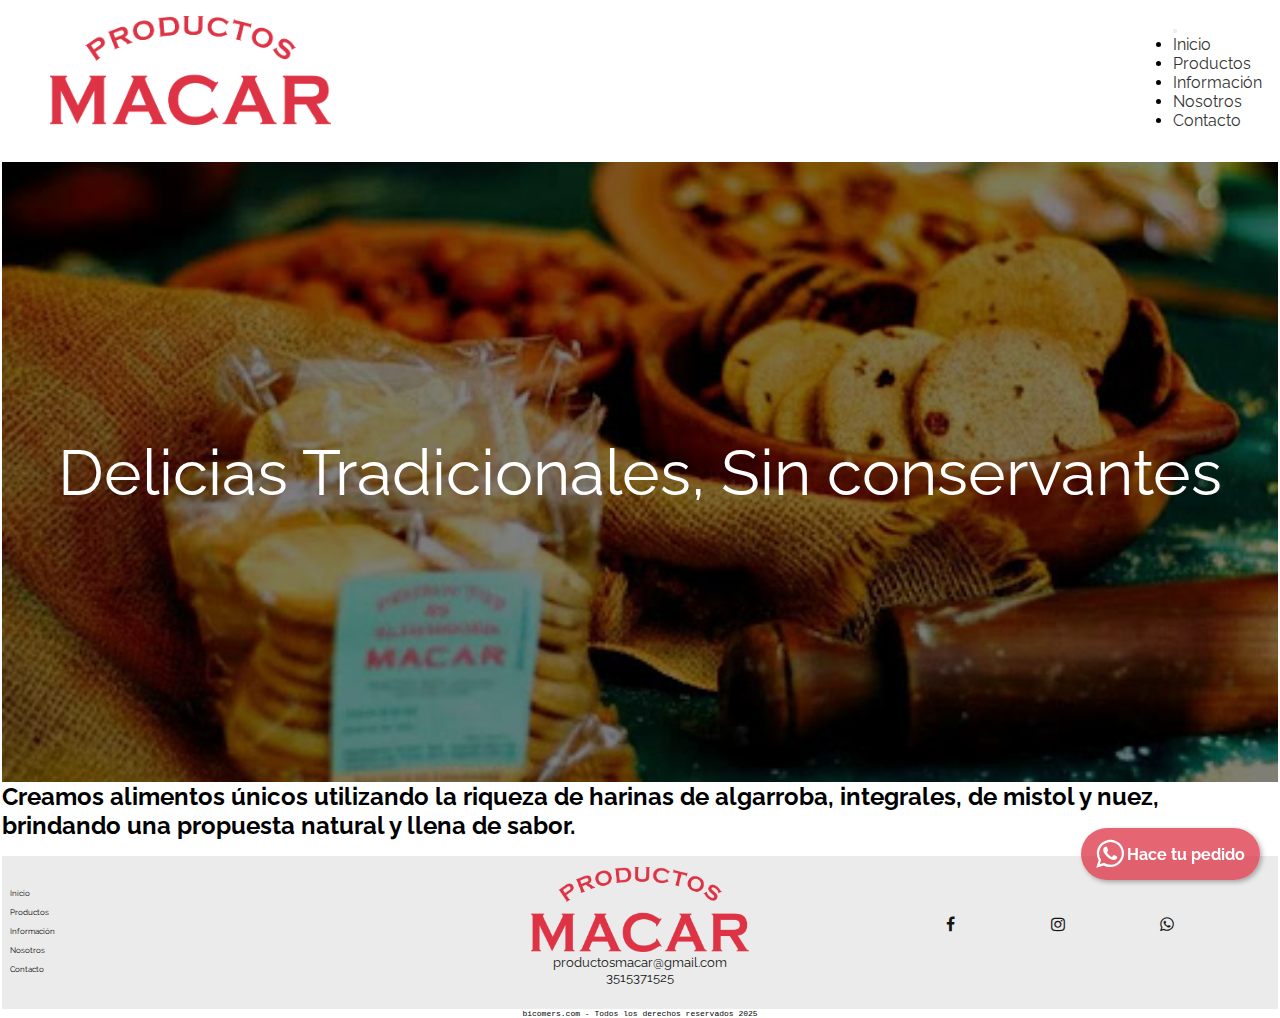
<file: index.html>
<!DOCTYPE html>
<html lang="es">
<head>
    <meta charset="UTF-8">
    <link rel="icon" href="./imagenes/macar.ico" type="image/x-icon">
    <meta name="viewport" content="width=device-width, initial-scale=1.0">
    <meta name="description" content="Descubre la variedad de productos regionales MACAR elaborados con harinas agoecologicas como algarroba, mistol y nuez. ¡Pruébalos ahora!">
    <title>MACAR | Delicias Tradicionales Sin Conservantes</title>
    <link  rel="stylesheet"  href="https://cdnjs.cloudflare.com/ajax/libs/animate.css/4.1.1/animate.min.css"/>
    <link rel="stylesheet" href="./css/style.css">
<!--GOOGLE FONTS-->
    <link rel="preconnect" href="https://fonts.googleapis.com">
    <link rel="preconnect" href="https://fonts.gstatic.com" crossorigin>
    <link href="https://fonts.googleapis.com/css2?family=Raleway:ital,wght@0,100..900;1,100..900&display=swap" rel="stylesheet">
<!--BOOSTRAP-->
    <link href="https://maxcdn.bootstrapcdn.com/font-awesome/4.4.0/css/font-awesome.min.css" rel="stylesheet"/>
    <link href="https://cdn.jsdelivr.net/npm/bootstrap@5.3.5/dist/css/bootstrap.min.css" rel="stylesheet" integrity="sha384-SgOJa3DmI69IUzQ2PVdRZhwQ+dy64/BUtbMJw1MZ8t5HZApcHrRKUc4W0kG879m7" crossorigin="anonymous">
    <!-- Script Footer-->
    <script defer src="https://cdn.jsdelivr.net/npm/bootstrap@5.3.5/dist/js/bootstrap.bundle.min.js" integrity="sha384-k6d4wzSIapyDyv1kpU366/PK5hCdSbCRGRCMv+eplOQJWyd1fbcAu9OCUj5zNLiq" crossorigin="anonymous"></script>

</head>
<body>
    <!--  INICIO DEL HEADER-->
    <header>
        <a class="logo-link" href="./index.html">
        <img class="logo-img" src="./imagenes/logoMacar.png" alt="Logo de MACAR">
    </a>
        <nav class="navbar navbar-expand-lg ">
            <div class="container-fluid">
                <a class="navbar-brand" href="#"></a>
                <button class="navbar-toggler" type="button" data-bs-toggle="collapse" data-bs-target="#navbarNav" aria-controls="navbarNav" aria-expanded="false" aria-label="Toggle navigation">
                    <span class="navbar-toggler-icon"></span>
                </button>
                <div class="collapse navbar-collapse" id="navbarNav">
                    <ul class="navbar-nav">
                        <li class="nav-item">
                            <a class="nav-link active" aria-current="page" href="./index.html">Inicio</a>
                        </li>
                        <li class="nav-item">
                            <a class="nav-link" href="./productos.html">Productos</a>
                        </li>
                        <li class="nav-item">
                            <a class="nav-link" href="./informacion.html">Información</a>
                        </li>
                        <li class="nav-item">
                            <a class="nav-link" href="./nosotros.html">Nosotros</a>
                        </li>
                        <li class="nav-item">
                            <a class="nav-link" href="./contacto.html">Contacto</a>
                        </li>
                    </ul>
                </div>
            </div>
        </nav>
</header>
   <!--  INICIO DEL MAIN   -->
    <main class="contenedor-bd">
            <img class="img-body" src="./imagenes/background.jpg" alt="Harina de Algarroba">
                <div class="bg-transparency">
                <p class="tt-index animate__animated animate__fadeInUpBig">Delicias Tradicionales, Sin conservantes</p>
            </div>
    </main>

    <div class="referencia">
        <h2>Creamos alimentos únicos utilizando la riqueza de harinas de algarroba, integrales, de mistol y nuez, brindando una propuesta natural y llena de sabor.</h2>
    </div>

<!--  INICIO DEL FOOTER -->
<footer>
    <div class="footer-content">
        <nav class="footer-m">
            <ul>
                <li><a class="nev-f" href="./index.html">Inicio</a></li>
                <li><a class="nev-f" href="./productos.html">Productos</a></li>
                <li><a class="nev-f" href="./informacion.html">Información</a></li>
                <li><a class="nev-f" href="./nosotros.html">Nosotros</a></li>
                <li><a class="nev-f" href="./contacto.html">Contacto</a></li>
            </ul>
        </nav>

        <div class="center-f">
            <!--No tiene link a index porque me quedaba todo el centro como un boton gigante y di preferencia al email y al telefono-->
            <a class="logo-link-footer" href="./index.html"></a>
            <img class="logo-img-footer" src="./imagenes/logoMacar.png" alt="">
            <a href="mailto:productosmacar@gmail.com">productosmacar@gmail.com</a>
            <a href="https://wa.me/543515371525">3515371525</a>
        </div>

        <div class="redes-fa">
            <a href="https://www.facebook.com/MACARproductos/" target="_blank"><i class="fa fa-facebook"></i></a>
            <a href="https://www.instagram.com/macar.ok/" target="_blank"><i class="fa fa-instagram"></i></a>
            <a href="https://wa.me/543515371525"><i class="fa fa-whatsapp"></i></a>
        </div>
    </div>  
<!--FLOTANTE WSP-->
    <div class="whatsapp-flotante">
        <a href="https://wa.me/3515371525" target="_blank">
            <i class="fa fa-whatsapp" id="wsp-p"></i>
          <span>Hace tu pedido</span>
        </a>
      </div>
</footer>
<p class="copy">bicomers.com - Todos los derechos reservados 2025</p>
</body>
</html>
</file>
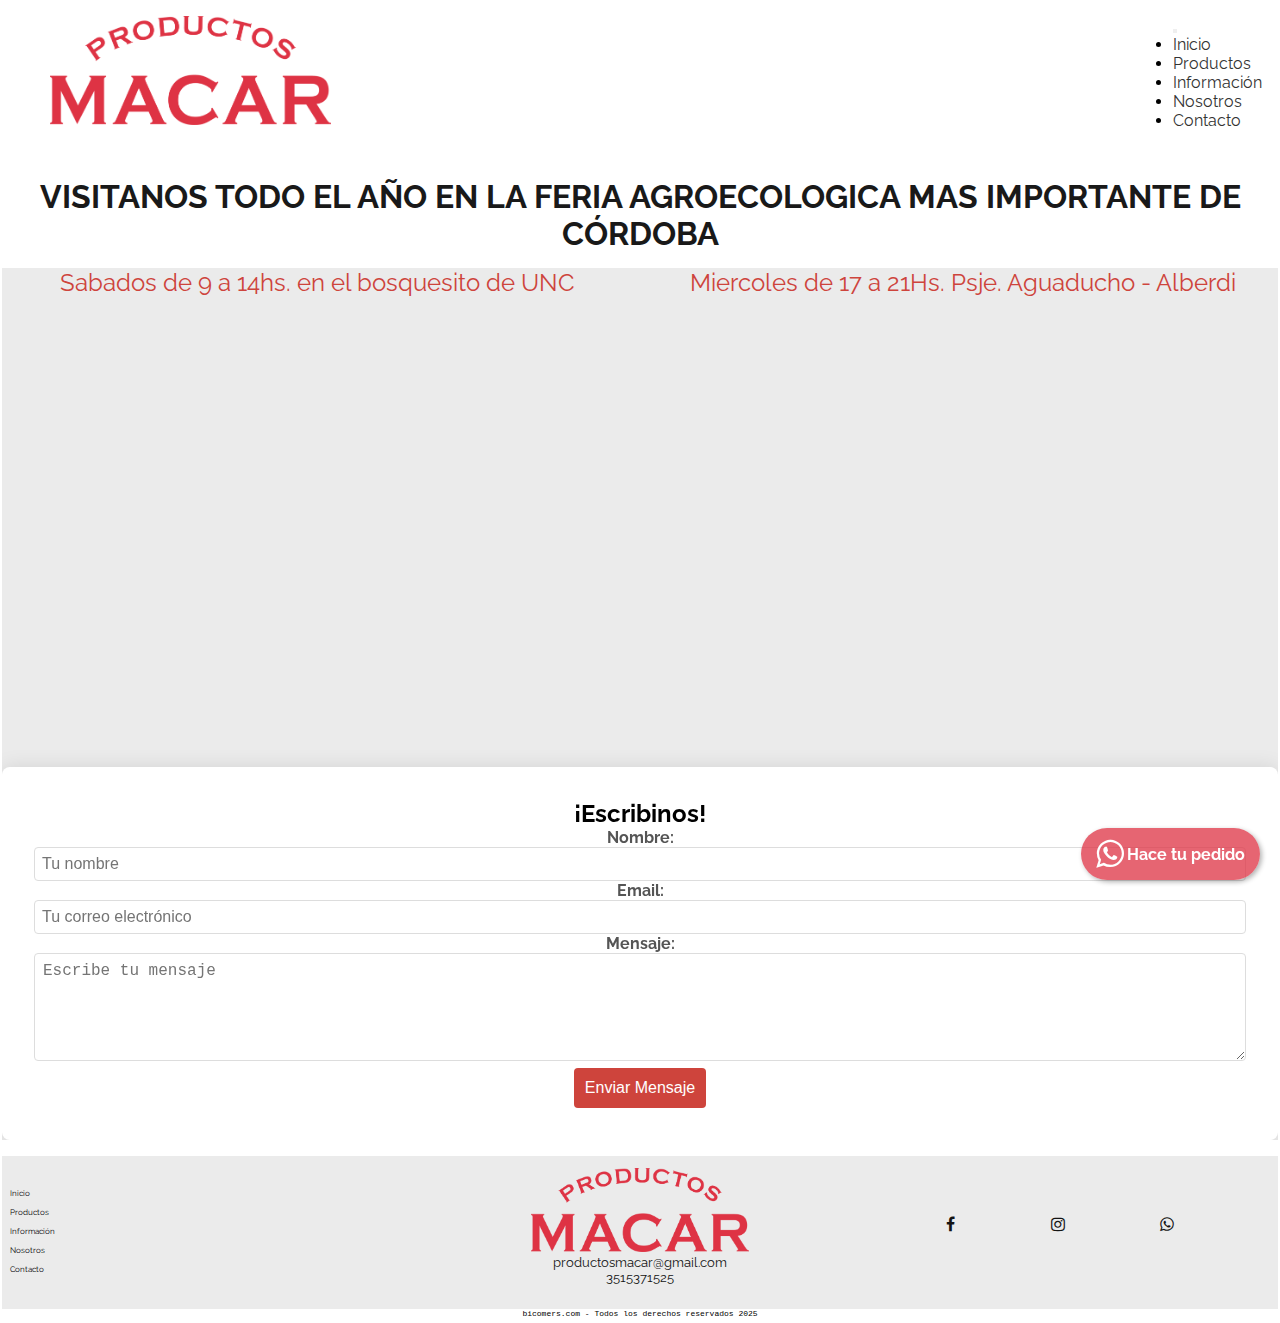
<file: contacto.html>
<!DOCTYPE html>
<html lang="es">
<head>
    <meta charset="UTF-8">
    <link rel="icon" href="./imagenes/macar.ico" type="image/x-icon">
    <meta name="viewport" content="width=device-width, initial-scale=1.0">
    <meta name="description" content="Descubre la variedad de productos regionales MACAR elaborados con harinas agoecologicas como algarroba, mistol y nuez. ¡Pruébalos ahora!">
    <title>MACAR | Delicias Tradicionales Sin Conservantes</title>
    <link  rel="stylesheet"  href="https://cdnjs.cloudflare.com/ajax/libs/animate.css/4.1.1/animate.min.css"/>
    <link rel="stylesheet" href="./css/style.css">
<!--GOOGLE FONTS-->
    <link rel="preconnect" href="https://fonts.googleapis.com">
    <link rel="preconnect" href="https://fonts.gstatic.com" crossorigin>
    <link href="https://fonts.googleapis.com/css2?family=Raleway:ital,wght@0,100..900;1,100..900&display=swap" rel="stylesheet">
<!--BOOSTRAP-->
    <link href="https://maxcdn.bootstrapcdn.com/font-awesome/4.4.0/css/font-awesome.min.css" rel="stylesheet"/>
    <link href="https://cdn.jsdelivr.net/npm/bootstrap@5.3.5/dist/css/bootstrap.min.css" rel="stylesheet" integrity="sha384-SgOJa3DmI69IUzQ2PVdRZhwQ+dy64/BUtbMJw1MZ8t5HZApcHrRKUc4W0kG879m7" crossorigin="anonymous">
    <!-- Script Footer-->
    <script defer src="https://cdn.jsdelivr.net/npm/bootstrap@5.3.5/dist/js/bootstrap.bundle.min.js" integrity="sha384-k6d4wzSIapyDyv1kpU366/PK5hCdSbCRGRCMv+eplOQJWyd1fbcAu9OCUj5zNLiq" crossorigin="anonymous"></script>

</head>
<body>
    <!--  INICIO DEL HEADER-->
    <header>
        <a class="logo-link" href="./index.html" target="_blank">
        <img class="logo-img" src="./imagenes/logoMacar.png" alt="Logo de MACAR">
    </a>
        <nav class="navbar navbar-expand-lg ">
            <div class="container-fluid">
                <a class="navbar-brand" href="#"></a>
                <button class="navbar-toggler" type="button" data-bs-toggle="collapse" data-bs-target="#navbarNav" aria-controls="navbarNav" aria-expanded="false" aria-label="Toggle navigation">
                    <span class="navbar-toggler-icon"></span>
                </button>
                <div class="collapse navbar-collapse" id="navbarNav">
                    <ul class="navbar-nav">
                        <li class="nav-item">
                            <a class="nav-link active" aria-current="page" href="./index.html">Inicio</a>
                        </li>
                        <li class="nav-item">
                            <a class="nav-link" href="./productos.html">Productos</a>
                        </li>
                        <li class="nav-item">
                            <a class="nav-link" href="./informacion.html">Información</a>
                        </li>
                        <li class="nav-item">
                            <a class="nav-link" href="./nosotros.html">Nosotros</a>
                        </li>
                        <li class="nav-item">
                            <a class="nav-link" href="./contacto.html">Contacto</a>
                        </li>
                    </ul>
                </div>
            </div>
        </nav>
</header>
<!------INICIO DEL MAIN-->
<main class="main-ctt">
  <h1 class="titulo-ct">VISITANOS TODO EL AÑO EN LA FERIA AGROECOLOGICA MAS IMPORTANTE DE CÓRDOBA</h1>
      <div class="form-grid">
        <div class="mapa-form">
            <p class="p-maps">Sabados de 9 a 14hs. en el bosquesito de UNC</p>
            <iframe src="https://www.google.com/maps/embed?pb=!1m18!1m12!1m3!1d3404.285915350831!2d-64.19089970321045!3d-31.4337948!2m3!1f0!2f0!3f0!3m2!1i1024!2i768!4f13.1!3m3!1m2!1s0x9432a3f37481eb3d%3A0x8cbeb3e527b8f980!2zRmVyaWEgQWdyb2Vjb2zDs2dpY2EgVU5DIOKAkyBDw7NyZG9iYQ!5e0!3m2!1ses-419!2sar!4v1745350376110!5m2!1ses-419!2sar" width="600" height="450" style="border:0;" allowfullscreen="" loading="lazy" referrerpolicy="no-referrer-when-downgrade"></iframe>
        </div>
        <div class="mapa-form">
          <p class="p-maps">Miercoles de 17 a 21Hs. Psje. Aguaducho - Alberdi</p>
          <iframe src="https://www.google.com/maps/embed?pb=!1m14!1m8!1m3!1d3405.2791057021573!2d-64.2084227!3d-31.4064354!3m2!1i1024!2i768!4f13.1!3m3!1m2!1s0x943299d8b02de9f7%3A0xbefecfe8315c70ec!2sFeria%20Agroecologica%20de%20Alberdi!5e0!3m2!1ses-419!2sar!4v1746515000921!5m2!1ses-419!2sar" width="600" height="450" style="border:0;" allowfullscreen="" loading="lazy" referrerpolicy="no-referrer-when-downgrade"></iframe>
        </div>
        <div class="container-form">
          <form class="form-ct">
              <h2>¡Escribinos!</h2>
              <div class="form-group">
                  <label for="nombre">Nombre:</label>
                  <input type="text" id="nombre" name="nombre" placeholder="Tu nombre">
              </div>
              <div class="form-group">
                  <label for="email">Email:</label>
                  <input type="email" id="email" name="email" placeholder="Tu correo electrónico">
              </div>
              <div class="form-group">
                  <label for="mensaje">Mensaje:</label>
                  <textarea id="mensaje" name="mensaje" rows="5" placeholder="Escribe tu mensaje"></textarea>
              </div>
              <button type="submit" class="submit-btn">Enviar Mensaje</button>
          </form>
        </div>
       
  </main>
<!--  INICIO DEL FOOTER -->
<footer>
    <div class="footer-content">
        <nav class="footer-m">
            <ul>
                <li><a class="nev-f" href="./index.html">Inicio</a></li>
                <li><a class="nev-f" href="./productos.html">Productos</a></li>
                <li><a class="nev-f" href="./informacion.html">Información</a></li>
                <li><a class="nev-f" href="./nosotros.html">Nosotros</a></li>
                <li><a class="nev-f" href="./contacto.html">Contacto</a></li>
            </ul>
        </nav>

        <div class="center-f">
            <!--No tiene link a index porque me quedaba todo el centro como un boton gigante y di preferencia al email y al telefono-->
            <a class="logo-link-footer" href="./index.html"></a>
            <img class="logo-img-footer" src="./imagenes/logoMacar.png" alt="">
            <a href="mailto:productosmacar@gmail.com">productosmacar@gmail.com</a>
            <a href="https://wa.me/543515371525">3515371525</a>
        </div>

        <div class="redes-fa">
            <a href="https://www.facebook.com/MACARproductos/"><i class="fa fa-facebook"></i></a>
            <a href="https://www.instagram.com/macar.ok/"><i class="fa fa-instagram"></i></a>
            <a href="https://wa.me/543515371525"><i class="fa fa-whatsapp"></i></a>
        </div>
    </div>  
<!--FLOTANTE WSP-->
    <div class="whatsapp-flotante">
        <a href="https://wa.me/3515371525" target="_blank">
            <i class="fa fa-whatsapp" id="wsp-p"></i>
          <span>Hace tu pedido</span>
        </a>
      </div>
</footer>
<p class="copy">bicomers.com - Todos los derechos reservados 2025</p>

</body>
</html>
</file>
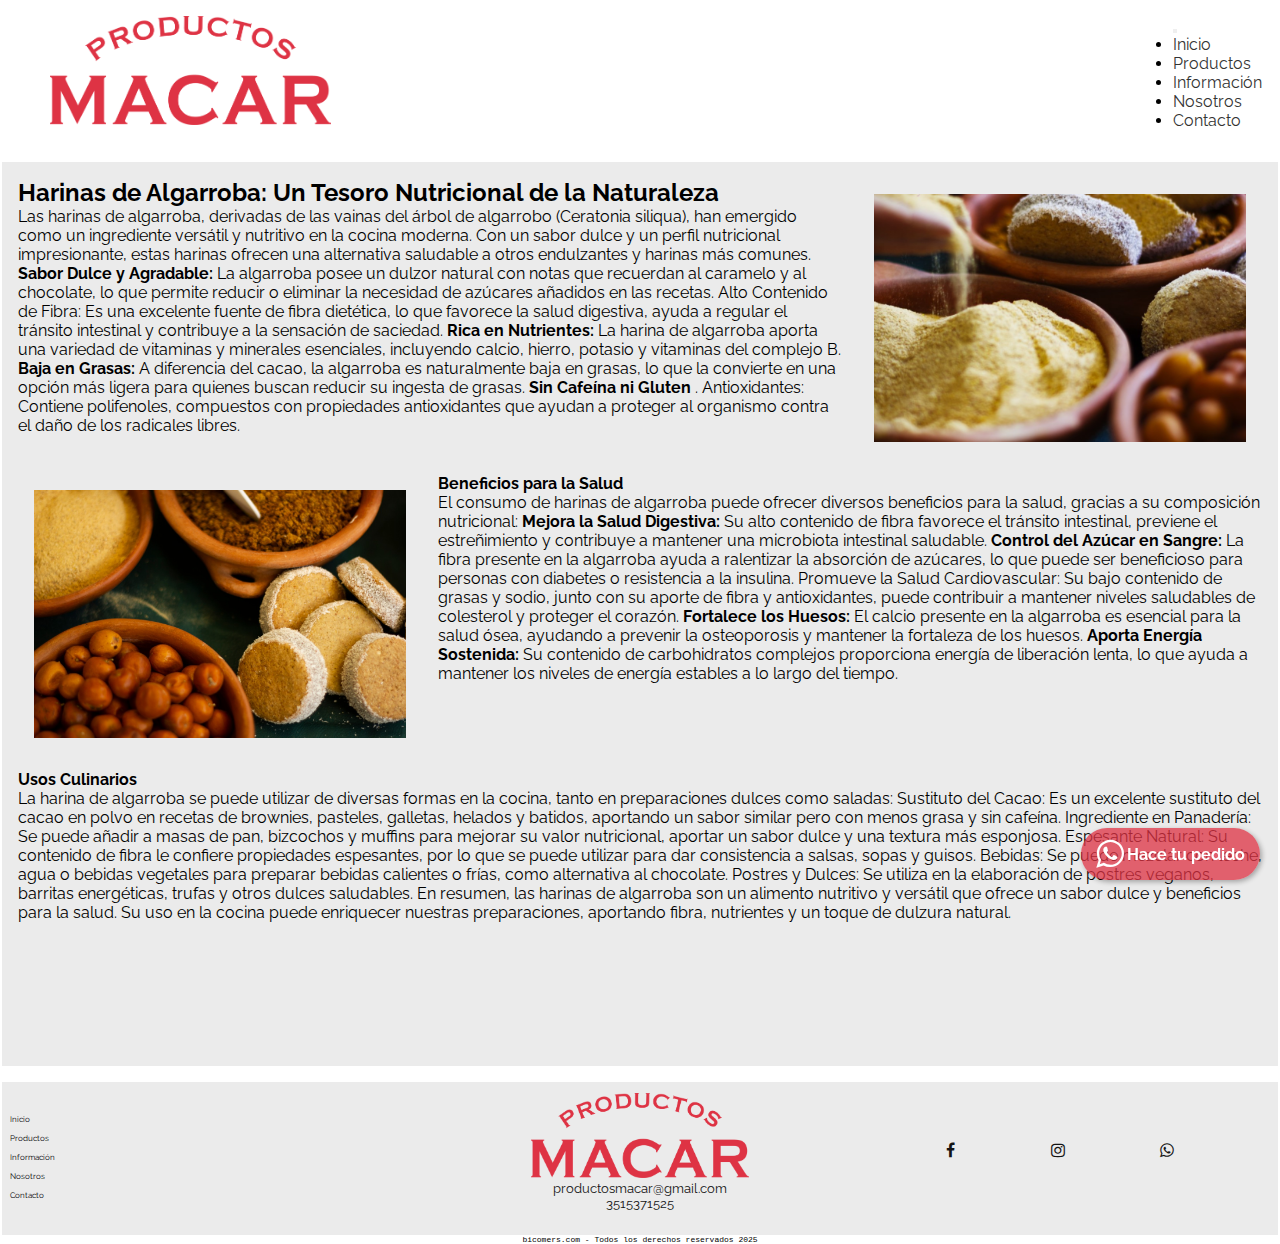
<file: informacion.html>
<!DOCTYPE html>
<html lang="es">
<head>
    <meta charset="UTF-8">
    <link rel="icon" href="./imagenes/macar.ico" type="image/x-icon">
    <meta name="viewport" content="width=device-width, initial-scale=1.0">
    <meta name="description" content="Descubre la variedad de productos regionales MACAR elaborados con harinas agoecologicas como algarroba, mistol y nuez. ¡Pruébalos ahora!">
    <title>MACAR | Delicias Tradicionales Sin Conservantes</title>
    <link  rel="stylesheet"  href="https://cdnjs.cloudflare.com/ajax/libs/animate.css/4.1.1/animate.min.css"/>
    <link rel="stylesheet" href="./css/style.css">
<!--GOOGLE FONTS-->
    <link rel="preconnect" href="https://fonts.googleapis.com">
    <link rel="preconnect" href="https://fonts.gstatic.com" crossorigin>
    <link href="https://fonts.googleapis.com/css2?family=Raleway:ital,wght@0,100..900;1,100..900&display=swap" rel="stylesheet">
<!--BOOSTRAP-->
    <link href="https://maxcdn.bootstrapcdn.com/font-awesome/4.4.0/css/font-awesome.min.css" rel="stylesheet"/>
    <link href="https://cdn.jsdelivr.net/npm/bootstrap@5.3.5/dist/css/bootstrap.min.css" rel="stylesheet" integrity="sha384-SgOJa3DmI69IUzQ2PVdRZhwQ+dy64/BUtbMJw1MZ8t5HZApcHrRKUc4W0kG879m7" crossorigin="anonymous">
    <!-- Script Footer-->
    <script defer src="https://cdn.jsdelivr.net/npm/bootstrap@5.3.5/dist/js/bootstrap.bundle.min.js" integrity="sha384-k6d4wzSIapyDyv1kpU366/PK5hCdSbCRGRCMv+eplOQJWyd1fbcAu9OCUj5zNLiq" crossorigin="anonymous"></script>

</head>
<body>
    <!--  INICIO DEL HEADER-->
    <header>
        <a class="logo-link" href="./index.html" target="_blank">
        <img class="logo-img" src="./imagenes/logoMacar.png" alt="Logo de MACAR">
    </a>
        <nav class="navbar navbar-expand-lg ">
            <div class="container-fluid">
                <a class="navbar-brand" href="#"></a>
                <button class="navbar-toggler" type="button" data-bs-toggle="collapse" data-bs-target="#navbarNav" aria-controls="navbarNav" aria-expanded="false" aria-label="Toggle navigation">
                    <span class="navbar-toggler-icon"></span>
                </button>
                <div class="collapse navbar-collapse" id="navbarNav">
                    <ul class="navbar-nav">
                        <li class="nav-item">
                            <a class="nav-link active" aria-current="page" href="./index.html">Inicio</a>
                        </li>
                        <li class="nav-item">
                            <a class="nav-link" href="./productos.html">Productos</a>
                        </li>
                        <li class="nav-item">
                            <a class="nav-link" href="./informacion.html">Información</a>
                        </li>
                        <li class="nav-item">
                            <a class="nav-link" href="./nosotros.html">Nosotros</a>
                        </li>
                        <li class="nav-item">
                            <a class="nav-link" href="./contacto.html">Contacto</a>
                        </li>
                    </ul>
                </div>
            </div>
        </nav>
</header>

 <!--  INICIO DEL MAIN   -->

<main class="main-container">
        
          <div class="txt-info-uno">
                <h2>Harinas de Algarroba: Un Tesoro Nutricional de la Naturaleza</h2>
                <p>Las harinas de algarroba, derivadas de las vainas del árbol de algarrobo (Ceratonia siliqua), han emergido como un ingrediente versátil y nutritivo en la cocina moderna. Con un sabor dulce y un perfil nutricional impresionante, estas harinas ofrecen una alternativa saludable a otros endulzantes y harinas más comunes.
                
                 <span>Sabor Dulce y Agradable: </span> La algarroba posee un dulzor natural con notas que recuerdan al caramelo y al chocolate, lo que permite reducir o eliminar la necesidad de azúcares añadidos en las recetas.
         
                 Alto Contenido de Fibra: Es una excelente fuente de fibra dietética, lo que favorece la salud digestiva, ayuda a regular el tránsito intestinal y contribuye a la sensación de saciedad.
                
                  <span>Rica en Nutrientes: </span> La harina de algarroba aporta una variedad de vitaminas y minerales esenciales, incluyendo calcio, hierro, potasio y vitaminas del complejo B.
                
                  <span>Baja en Grasas:</span> A diferencia del cacao, la algarroba es naturalmente baja en grasas, lo que la convierte en una opción más ligera para quienes buscan reducir su ingesta de grasas.
                          
                  <span>Sin Cafeína ni Gluten </span>. Antioxidantes: Contiene polifenoles, compuestos con propiedades antioxidantes que ayudan a proteger al organismo contra el daño de los radicales libres.</p>
                </div>
              <img class="img-info-uno" src="./imagenes/imginfo1.jpg" alt="">
      
             <div class="info-txt-dos">
            <h4>Beneficios para la Salud </h4>
            <p>  
                El consumo de harinas de algarroba puede ofrecer diversos beneficios para la salud, gracias a su composición nutricional:

                <span>Mejora la Salud Digestiva:</span> Su alto contenido de fibra favorece el tránsito intestinal, previene el estreñimiento y contribuye a mantener una microbiota intestinal saludable.
                
                <span>Control del Azúcar en Sangre:</span> La fibra presente en la algarroba ayuda a ralentizar la absorción de azúcares, lo que puede ser beneficioso para personas con diabetes o resistencia a la insulina.
                
                Promueve la Salud Cardiovascular: Su bajo contenido de grasas y sodio, junto con su aporte de fibra y antioxidantes, puede contribuir a mantener niveles saludables de colesterol y proteger el corazón.
                
                <span>Fortalece los Huesos:</span> El calcio presente en la algarroba es esencial para la salud ósea, ayudando a prevenir la osteoporosis y mantener la fortaleza de los huesos.
                
                <span>Aporta Energía Sostenida:</span> Su contenido de carbohidratos complejos proporciona energía de liberación lenta, lo que ayuda a mantener los niveles de energía estables a lo largo del tiempo.
             </p>
          </div>
            
          <img class="img-info-dos" src="./imagenes/info1.png" alt="">
            
            <div class="info-txt-3">
                <h4>Usos Culinarios</h4>
                <p>
                La harina de algarroba se puede utilizar de diversas formas en la cocina, tanto en preparaciones dulces como saladas:
                
                Sustituto del Cacao: Es un excelente sustituto del cacao en polvo en recetas de brownies, pasteles, galletas, helados y batidos, aportando un sabor similar pero con menos grasa y sin cafeína.
                
                Ingrediente en Panadería: Se puede añadir a masas de pan, bizcochos y muffins para mejorar su valor nutricional, aportar un sabor dulce y una textura más esponjosa.
                
                Espesante Natural: Su contenido de fibra le confiere propiedades espesantes, por lo que se puede utilizar para dar consistencia a salsas, sopas y guisos.
                
                Bebidas: Se puede mezclar con leche, agua o bebidas vegetales para preparar bebidas calientes o frías, como alternativa al chocolate.
                
                Postres y Dulces: Se utiliza en la elaboración de postres veganos, barritas energéticas, trufas y otros dulces saludables.
                
                 En resumen, las harinas de algarroba son un alimento nutritivo y versátil que ofrece un sabor dulce y beneficios para la salud. Su uso en la cocina puede enriquecer nuestras preparaciones, aportando fibra, nutrientes y un toque de dulzura natural.</p>
                </p>
            </div> 
    </div> 
  </main>
<!--  INICIO DEL FOOTER -->
<footer>
    <div class="footer-content">
        <nav class="footer-m">
            <ul>
                <li><a class="nev-f" href="./index.html">Inicio</a></li>
                <li><a class="nev-f" href="./productos.html">Productos</a></li>
                <li><a class="nev-f" href="./informacion.html">Información</a></li>
                <li><a class="nev-f" href="./nosotros.html">Nosotros</a></li>
                <li><a class="nev-f" href="./contacto.html">Contacto</a></li>
            </ul>
        </nav>

        <div class="center-f">
            <!--No tiene link a index porque me quedaba todo el centro como un boton gigante y di preferencia al email y al telefono-->
            <a class="logo-link-footer" href="./index.html"></a>
            <img class="logo-img-footer" src="./imagenes/logoMacar.png" alt="">
            <a href="mailto:productosmacar@gmail.com">productosmacar@gmail.com</a>
            <a href="https://wa.me/543515371525">3515371525</a>
        </div>

        <div class="redes-fa">
            <a href="https://www.facebook.com/MACARproductos/"><i class="fa fa-facebook"></i></a>
            <a href="https://www.instagram.com/macar.ok/"><i class="fa fa-instagram"></i></a>
            <a href="https://wa.me/543515371525"><i class="fa fa-whatsapp"></i></a>
        </div>
    </div>  
<!--FLOTANTE WSP-->
    <div class="whatsapp-flotante">
        <a href="https://wa.me/3515371525" target="_blank">
            <i class="fa fa-whatsapp" id="wsp-p"></i>
          <span>Hace tu pedido</span>
        </a>
      </div>
</footer>
<p class="copy">bicomers.com - Todos los derechos reservados 2025</p>
</body>
</html>
</file>
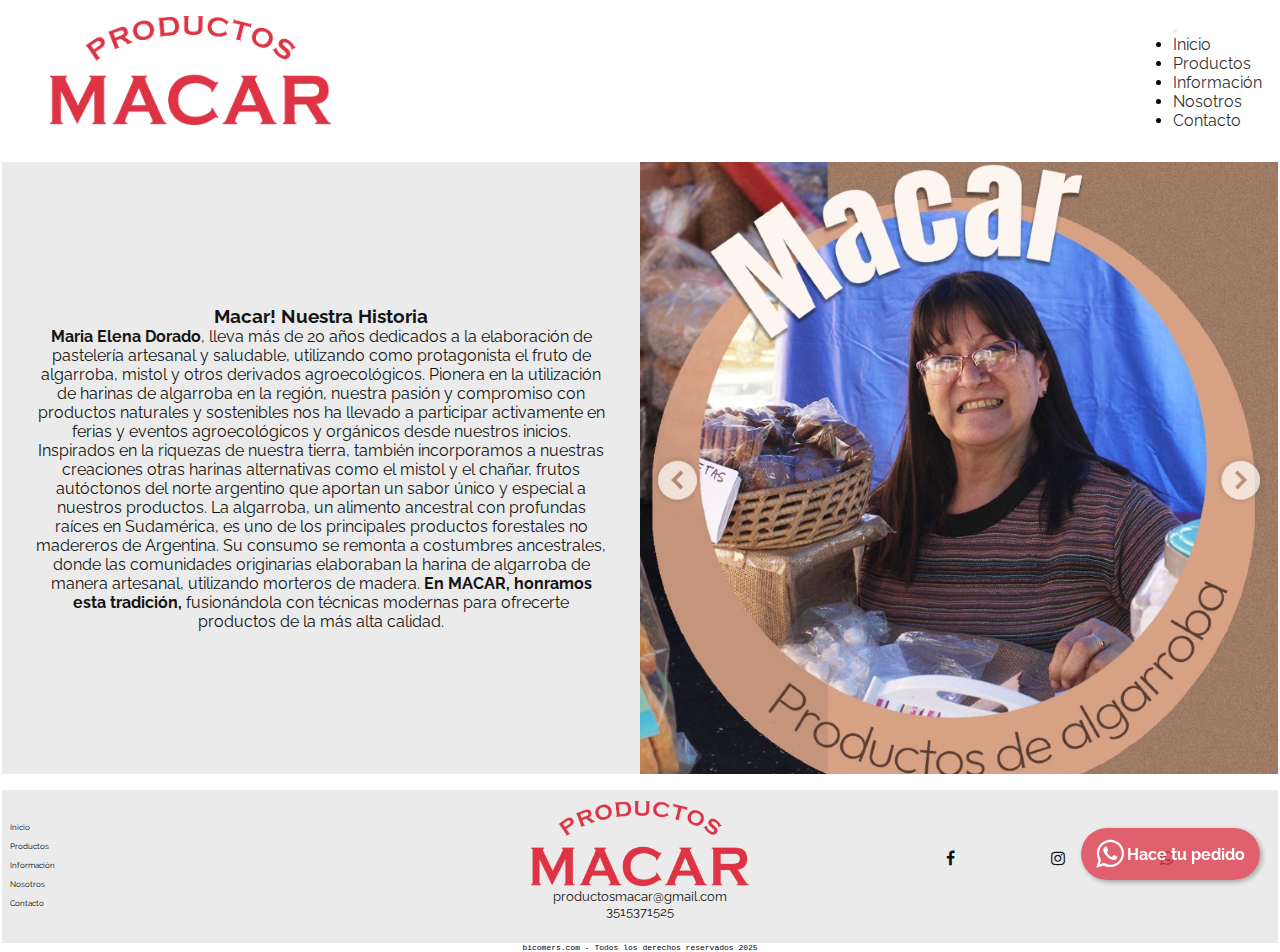
<file: nosotros.html>
<!DOCTYPE html>
<html lang="es">
<head>
    <meta charset="UTF-8">
    <link rel="icon" href="./imagenes/macar.ico" type="image/x-icon">
    <meta name="viewport" content="width=device-width, initial-scale=1.0">
    <meta name="description" content="Descubre la variedad de productos regionales MACAR elaborados con harinas agoecologicas como algarroba, mistol y nuez. ¡Pruébalos ahora!">
    <title>MACAR | Delicias Tradicionales Sin Conservantes</title>
    <link  rel="stylesheet"  href="https://cdnjs.cloudflare.com/ajax/libs/animate.css/4.1.1/animate.min.css"/>
    <link rel="stylesheet" href="./css/style.css">
<!--GOOGLE FONTS-->
    <link rel="preconnect" href="https://fonts.googleapis.com">
    <link rel="preconnect" href="https://fonts.gstatic.com" crossorigin>
    <link href="https://fonts.googleapis.com/css2?family=Raleway:ital,wght@0,100..900;1,100..900&display=swap" rel="stylesheet">
<!--BOOSTRAP-->
    <link href="https://maxcdn.bootstrapcdn.com/font-awesome/4.4.0/css/font-awesome.min.css" rel="stylesheet"/>
    <link href="https://cdn.jsdelivr.net/npm/bootstrap@5.3.5/dist/css/bootstrap.min.css" rel="stylesheet" integrity="sha384-SgOJa3DmI69IUzQ2PVdRZhwQ+dy64/BUtbMJw1MZ8t5HZApcHrRKUc4W0kG879m7" crossorigin="anonymous">
    <!-- Script Footer-->
    <script defer src="https://cdn.jsdelivr.net/npm/bootstrap@5.3.5/dist/js/bootstrap.bundle.min.js" integrity="sha384-k6d4wzSIapyDyv1kpU366/PK5hCdSbCRGRCMv+eplOQJWyd1fbcAu9OCUj5zNLiq" crossorigin="anonymous"></script>

</head>
<body>
    <!--  INICIO DEL HEADER-->
    <header>
        <a class="logo-link" href="./index.html" target="_blank">
        <img class="logo-img" src="./imagenes/logoMacar.png" alt="Logo de MACAR">
    </a>
        <nav class="navbar navbar-expand-lg ">
            <div class="container-fluid">
                <a class="navbar-brand" href="#"></a>
                <button class="navbar-toggler" type="button" data-bs-toggle="collapse" data-bs-target="#navbarNav" aria-controls="navbarNav" aria-expanded="false" aria-label="Toggle navigation">
                    <span class="navbar-toggler-icon"></span>
                </button>
                <div class="collapse navbar-collapse" id="navbarNav">
                    <ul class="navbar-nav">
                        <li class="nav-item">
                            <a class="nav-link active" aria-current="page" href="./index.html">Inicio</a>
                        </li>
                        <li class="nav-item">
                            <a class="nav-link" href="./productos.html">Productos</a>
                        </li>
                        <li class="nav-item">
                            <a class="nav-link" href="./informacion.html">Información</a>
                        </li>
                        <li class="nav-item">
                            <a class="nav-link" href="./nosotros.html">Nosotros</a>
                        </li>
                        <li class="nav-item">
                            <a class="nav-link" href="./contacto.html">Contacto</a>
                        </li>
                    </ul>
                </div>
            </div>
        </nav>
</header>

 <!--  INICIO DEL MAIN   -->

<main>
    <div class="nos-container">
            <div class="historia">
            <h3>Macar! Nuestra Historia</h3>
            <p>
            <span>Maria Elena Dorado</span>, lleva más de 20 años dedicados a la elaboración de pastelería artesanal y saludable, utilizando como protagonista el fruto de algarroba, mistol y otros derivados agroecológicos. Pionera en la utilización de harinas de algarroba en la región, nuestra pasión y compromiso con productos naturales y sostenibles nos ha llevado a participar activamente en ferias y eventos agroecológicos y orgánicos desde nuestros inicios.
            
            Inspirados en la riquezas de nuestra tierra, también incorporamos a nuestras creaciones otras harinas alternativas como el mistol y el chañar, frutos autóctonos del norte argentino que aportan un sabor único y especial a nuestros productos.
            
            La algarroba, un alimento ancestral con profundas raíces en Sudamérica, es uno de los principales productos forestales no madereros de Argentina. Su consumo se remonta a costumbres ancestrales, donde las comunidades originarias elaboraban la harina de algarroba de manera artesanal, utilizando morteros de madera. <span>En MACAR, honramos esta tradición,</span> fusionándola con técnicas modernas para ofrecerte productos de la más alta calidad.</p>
        </div> 
        <div class="img-nos">
          <img src="./imagenes/med.jpg" alt="MARIA ELENA DORADO" class="img-med">
        </div>
        <div class="logos-nos"></div>
</div> 
   
</main>
<!--  INICIO DEL FOOTER -->
<footer>
    <div class="footer-content">
        <nav class="footer-m">
            <ul>
                <li><a class="nev-f" href="./index.html">Inicio</a></li>
                <li><a class="nev-f" href="./productos.html">Productos</a></li>
                <li><a class="nev-f" href="./informacion.html">Información</a></li>
                <li><a class="nev-f" href="./nosotros.html">Nosotros</a></li>
                <li><a class="nev-f" href="./contacto.html">Contacto</a></li>
            </ul>
        </nav>

        <div class="center-f">
            <!--No tiene link a index porque me quedaba todo el centro como un boton gigante y di preferencia al email y al telefono-->
            <a class="logo-link-footer" href="./index.html"></a>
            <img class="logo-img-footer" src="./imagenes/logoMacar.png" alt="">
            <a href="mailto:productosmacar@gmail.com">productosmacar@gmail.com</a>
            <a href="https://wa.me/543515371525">3515371525</a>
        </div>

        <div class="redes-fa">
            <a href="https://www.facebook.com/MACARproductos/"><i class="fa fa-facebook"></i></a>
            <a href="https://www.instagram.com/macar.ok/"><i class="fa fa-instagram"></i></a>
            <a href="https://wa.me/543515371525"><i class="fa fa-whatsapp"></i></a>
        </div>
    </div>  
<!--FLOTANTE WSP-->
    <div class="whatsapp-flotante">
        <a href="https://wa.me/3515371525" target="_blank">
            <i class="fa fa-whatsapp" id="wsp-p"></i>
          <span>Hace tu pedido</span>
        </a>
      </div>
</footer>
<p class="copy">bicomers.com - Todos los derechos reservados 2025</p>
</body>
</html>
</file>
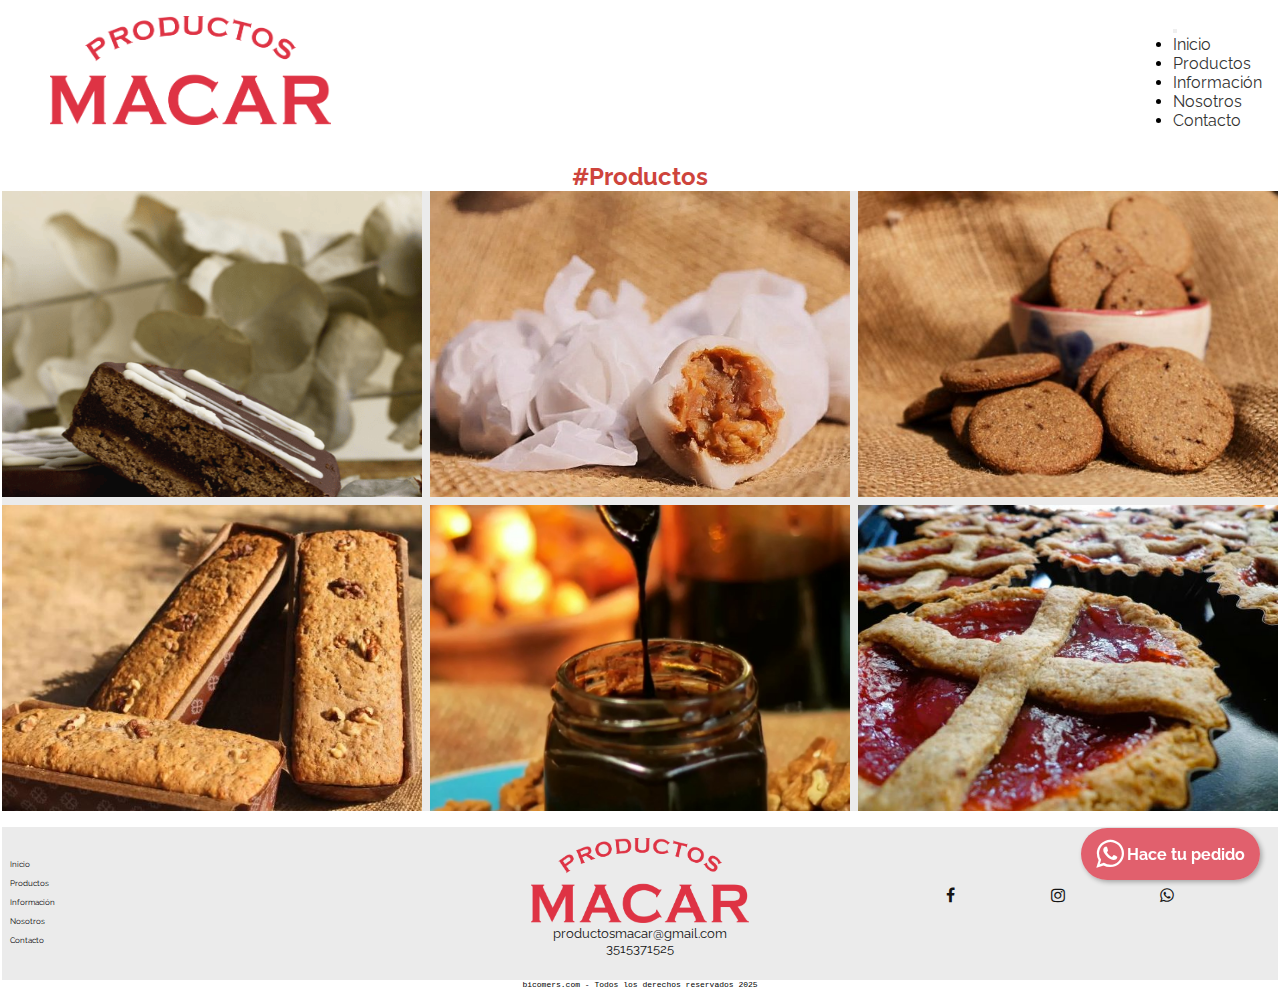
<file: productos.html>
<!DOCTYPE html>
<html lang="es">
<head>
    <meta charset="UTF-8">
    <link rel="icon" href="./imagenes/macar.ico" type="image/x-icon">
    <meta name="viewport" content="width=device-width, initial-scale=1.0">
    <meta name="description" content="Descubre la variedad de productos regionales MACAR elaborados con harinas agoecologicas como algarroba, mistol y nuez. ¡Pruébalos ahora!">
    <title>MACAR | Delicias Tradicionales Sin Conservantes</title>
    <link  rel="stylesheet"  href="https://cdnjs.cloudflare.com/ajax/libs/animate.css/4.1.1/animate.min.css"/>
    <link rel="stylesheet" href="./css/style.css">
<!--GOOGLE FONTS-->
    <link rel="preconnect" href="https://fonts.googleapis.com">
    <link rel="preconnect" href="https://fonts.gstatic.com" crossorigin>
    <link href="https://fonts.googleapis.com/css2?family=Raleway:ital,wght@0,100..900;1,100..900&display=swap" rel="stylesheet">
<!--BOOSTRAP-->
    <link href="https://maxcdn.bootstrapcdn.com/font-awesome/4.4.0/css/font-awesome.min.css" rel="stylesheet"/>
    <link href="https://cdn.jsdelivr.net/npm/bootstrap@5.3.5/dist/css/bootstrap.min.css" rel="stylesheet" integrity="sha384-SgOJa3DmI69IUzQ2PVdRZhwQ+dy64/BUtbMJw1MZ8t5HZApcHrRKUc4W0kG879m7" crossorigin="anonymous">
    <!-- Script Footer-->
    <script defer src="https://cdn.jsdelivr.net/npm/bootstrap@5.3.5/dist/js/bootstrap.bundle.min.js" integrity="sha384-k6d4wzSIapyDyv1kpU366/PK5hCdSbCRGRCMv+eplOQJWyd1fbcAu9OCUj5zNLiq" crossorigin="anonymous"></script>

</head>
<body>
    <!--  INICIO DEL HEADER-->
    <header>
        <a class="logo-link" href="./index.html" target="_blank">
        <img class="logo-img" src="./imagenes/logoMacar.png" alt="Logo de MACAR">
    </a>
        <nav class="navbar navbar-expand-lg ">
            <div class="container-fluid">
                <a class="navbar-brand" href="#"></a>
                <button class="navbar-toggler" type="button" data-bs-toggle="collapse" data-bs-target="#navbarNav" aria-controls="navbarNav" aria-expanded="false" aria-label="Toggle navigation">
                    <span class="navbar-toggler-icon"></span>
                </button>
                <div class="collapse navbar-collapse" id="navbarNav">
                    <ul class="navbar-nav">
                        <li class="nav-item">
                            <a class="nav-link active" aria-current="page" href="./index.html">Inicio</a>
                        </li>
                        <li class="nav-item">
                            <a class="nav-link" href="./productos.html">Productos</a>
                        </li>
                        <li class="nav-item">
                            <a class="nav-link" href="./informacion.html">Información</a>
                        </li>
                        <li class="nav-item">
                            <a class="nav-link" href="./nosotros.html">Nosotros</a>
                        </li>
                        <li class="nav-item">
                            <a class="nav-link" href="./contacto.html">Contacto</a>
                        </li>
                    </ul>
                </div>
            </div>
        </nav>
</header>
 <!--  INICIO DEL MAIN   -->
 <main class="main-p">
        <h2 class="tt-producto"><span>#Productos</span></h2>
       <section class="content-galery">
       <div class="img-content">
        <img src="./imagenes/producto-1.png" alt="">
      <div class="overlay">Alfajores</div></div>
       <div class="img-content">
        <img src="./imagenes/producto-2.jpg" alt="">
        <div class="overlay">Colaciones</div></div>
       <div class="img-content">
        <img src="./imagenes/producto-3.jpg" alt="">
        <div class="overlay">Galletas</p></div></div>
       <div class="img-content">
        <img src="./imagenes/producto-4.jpg" alt="">
        <div class="overlay">Budines</div></div>
       <div class="img-content">
        <img src="./imagenes/producto-5.jpg" alt="">
        <div class="overlay">Arropes y Harinas</div></div>
       <div class="img-content">
        <img src="./imagenes/producto-6.jpg" alt="">
        <div class="overlay">Pastrafolas y Tortas</div></div>
    </section>
  </main>


<!--  INICIO DEL FOOTER -->
<footer>
    <div class="footer-content">
        <nav class="footer-m">
            <ul>
                <li><a class="nev-f" href="./index.html">Inicio</a></li>
                <li><a class="nev-f" href="./productos.html">Productos</a></li>
                <li><a class="nev-f" href="./informacion.html">Información</a></li>
                <li><a class="nev-f" href="./nosotros.html">Nosotros</a></li>
                <li><a class="nev-f" href="./contacto.html">Contacto</a></li>
            </ul>
        </nav>

        <div class="center-f">
            <!--No tiene link a index porque me quedaba todo el centro como un boton gigante y di preferencia al email y al telefono-->
            <a class="logo-link-footer" href="./index.html"></a>
            <img class="logo-img-footer" src="./imagenes/logoMacar.png" alt="">
            <a href="mailto:productosmacar@gmail.com">productosmacar@gmail.com</a>
            <a href="https://wa.me/543515371525">3515371525</a>
        </div>

        <div class="redes-fa">
            <a href="https://www.facebook.com/MACARproductos/"><i class="fa fa-facebook"></i></a>
            <a href="https://www.instagram.com/macar.ok/"><i class="fa fa-instagram"></i></a>
            <a href="https://wa.me/543515371525"><i class="fa fa-whatsapp"></i></a>
        </div>
    </div>  
<!--FLOTANTE WSP-->
    <div class="whatsapp-flotante">
        <a href="https://wa.me/3515371525" target="_blank">
            <i class="fa fa-whatsapp" id="wsp-p"></i>
          <span>Hace tu pedido</span>
        </a>
      </div>
</footer>
<p class="copy">bicomers.com - Todos los derechos reservados 2025</p>
</body>
</html>
</file>
<file: css/style.css>
@charset "UTF-8";
* {
  margin: 0;
  padding: 0;
  box-sizing: border-box;
}

/* HEADER DTK */
body {
  background-color: #fff;
  font-family: "Raleway", sans-serif;
  margin-left: 2px;
  margin-right: 2px;
}

header {
  background-color: #ffffff;
  display: flex;
  justify-content: space-evenly;
  padding: 1em;
  margin-bottom: 1rem;
}

.logo-link {
  width: 100%;
  height: 100%;
  margin-left: 2rem;
}
.logo-link .logo-img {
  width: 25%;
  height: auto;
}

/* Efecto Obtenido de Gemini*/
nav ul {
  gap: 1rem; /* Espacio entre los elementos de la lista */
}

nav ul li a {
  font-family: "Raleway", sans-serif; /* Fuente del texto del enlace */
  position: relative; /* Necesario para posicionar la pseudo-clase ::after */
  text-decoration: none; /* Elimina el subrayado predeterminado del enlace */
  color: #333; /* Color del texto del enlace */
  padding-bottom: 5px; /* Espacio inferior para la línea al hacer hover */
  transition: color 0.3s ease; /* Transición suave para el cambio de color al hacer hover */
  font-size: 1rem; /* Tamaño de la fuente del enlace */
}

nav ul li a::after {
  content: ""; /* Necesario para que la pseudo-clase se renderice */
  position: absolute; /* Posicionamiento absoluto respecto al elemento padre (<a>) */
  left: 0; /* Alineado al borde izquierdo del padre */
  bottom: 0; /* Alineado al borde inferior del padre */
  width: 100%; /* Ancho igual al del padre */
  height: 2px; /* Grosor de la línea */
  background-color: #de3344; /* Color de la línea */
  transform: scaleX(0); /* Inicialmente la línea no es visible (escala horizontal en 0) */
  transition: transform 0.3s ease; /* Transición suave para la aparición de la línea */
}

nav ul li a:hover {
  color: #007bff; /* Cambia el color del texto al pasar el mouse */
}

nav ul li a:hover::after {
  transform: scaleX(1); /* Expande la línea al 100% del ancho al pasar el mouse */
}

/**BODY***/
.contenedor-bd {
  width: 100%;
  height: 620px;
  position: relative;
  overflow: hidden;
}

.img-body {
  width: 100%;
  height: inherit;
  object-fit: cover;
  display: block;
}

.bg-transparency {
  position: absolute;
  top: 0;
  left: 0;
  width: 100%;
  height: inherit;
  background-color: rgba(0, 0, 0, 0.5);
  display: flex;
  justify-content: center;
  align-items: center;
  color: white;
  text-align: center;
}

.tt-index {
  padding: 1rem;
  width: 100%;
  margin: auto;
  font-family: "Raleway", sans-serif;
  font-size: 4rem;
}

/*FOOTER*/
.footer-content {
  text-align: left;
  background-color: rgba(235, 235, 235, 0.996);
  width: 100%;
  margin-top: 1rem;
  display: grid;
  grid-template-columns: repeat(3, 1fr);
  align-items: center;
  padding: 0.5rem;
}

.footer-m {
  width: 100%;
  display: flex;
  flex-direction: column;
  justify-content: flex-start;
  margin-bottom: 0.5rem;
}

.footer-m ul {
  list-style-type: none;
  margin: 0;
  padding: 0;
}
.footer-m ul a {
  text-decoration: none;
  color: rgb(4, 4, 4);
  font-size: 0.5rem;
}

.center-f {
  display: flex;
  flex-direction: column;
  align-items: center;
  text-align: center;
  justify-content: space-between;
  color: rgb(19, 19, 19);
  margin-bottom: 1rem;
}

.center-f a {
  font-size: 0.8rem;
  text-decoration: none;
  color: rgb(19, 19, 19);
}

.center-f .logo-img-footer {
  padding: 0.2rem;
  width: 25vh;
}

.redes-fa {
  display: flex;
  width: 100%;
  display: flex;
  justify-content: space-evenly;
  align-items: center;
  margin-bottom: 1rem;
  size: 20%;
}
.redes-fa i {
  color: #141414;
  font-size: 1rem;
}

.copy {
  text-align: center;
  font-family: "Courier New", Courier, monospace;
  font-size: 0.5rem;
}

/*PRODUCTOS DSK*/
.main-p {
  margin: 0;
  text-align: center;
  color: #ce443c;
}

.content-galery {
  background-color: rgba(235, 235, 235, 0.996);
  width: 100%;
  height: 620px;
  display: grid;
  grid-template-columns: repeat(3, 1fr);
  grid-template-rows: repeat(2, 1fr);
  gap: 0.5rem;
}

.img-content {
  position: relative;
  width: 100%;
  height: 100%;
  overflow: hidden;
}

img {
  display: block;
  width: 100%;
  height: 100%;
  object-fit: cover;
  transition: opacity 0.3s ease; /* Transición suave para la opacidad de la imagen */
}

/****EFECTO OBTENIDO DE GEMINI PARA LA GALERIA*****/
.overlay {
  position: absolute;
  top: 0;
  left: 0;
  width: 100%;
  height: 100%;
  background-color: rgba(0, 0, 0, 0); /* Inicialmente transparente */
  color: white;
  display: flex;
  justify-content: center;
  align-items: center;
  text-align: center;
  opacity: 0; /* Inicialmente invisible */
  transition: background-color 0.3s ease, opacity 0.3s ease; /* Transiciones suaves */
  font-family: "Raleway", sans-serif;
  font-size: 1.2rem; /* Tamaño de fuente del texto (ajusta según necesites) */
}

.img-content:hover .overlay {
  font-family: "Raleway", sans-serif;
  font-size: 2rem;
  background-color: rgba(0, 0, 0, 0.5); /* Muestra la capa oscura */
  opacity: 1; /* Hace visible el texto */
}

/***INFORMACION DSKT**/
.main-container {
  background-color: rgba(235, 235, 235, 0.996);
  display: grid;
  grid-template-columns: repeat(3, 1fr);
  grid-template-rows: repeat(3, 1fr);
  width: 100%;
  gap: 1rem;
  padding: 1rem;
}

.txt-info-uno {
  grid-column: 1/3;
  grid-row: 1/2;
}

.img-info-uno {
  padding: 1rem;
  grid-column: 3/4;
  grid-row: 1/2;
  width: 100%;
  height: 100%;
  object-fit: cover;
  overflow: hidden;
}

.info-txt-dos {
  grid-row: 2/3;
  grid-column: 2/4;
}

.img-info-dos {
  padding: 1rem;
  grid-column: 1/2;
  grid-row: 2/3;
  width: 100%;
  height: 100%;
  object-fit: cover;
  overflow: hidden;
}

.info-txt-3 {
  grid-row: 3/4;
  grid-column: 1/4;
}

span {
  font-weight: bold;
}

/**NOSOTROS**/
.nos-container {
  display: grid;
  grid-template-columns: repeat(2, 1fr);
  grid-template-rows: repeat(1, 1fr);
  background-color: rgba(235, 235, 235, 0.996);
  overflow: hidden;
  justify-content: center;
  align-items: center;
}

.historia {
  height: fit-content;
  font-family: "Raleway", sans-serif;
  color: #141414;
  text-align: center;
  padding: 2rem;
}

.img-med {
  width: 100%;
  height: 100%;
  object-fit: cover;
}

.main-ctt {
  margin: 0;
  text-align: center;
}

.form-grid {
  margin: 0;
  width: 100%;
  display: grid;
  grid-template-columns: repeat(2, 1fr);
  grid-template-rows: 1fr, 100px;
  gap: 1rem;
  align-items: center;
  background-color: rgba(235, 235, 235, 0.996);
  text-align: center;
  overflow: hidden;
}

.container-form {
  grid-row: 2/3;
  grid-column: 1/3;
  background-color: #fff;
  padding: 2rem;
  border-radius: 8px;
  box-shadow: 0 0 20px rgba(0, 0, 0, 0.1);
  width: 100%;
}

.form h2 {
  text-align: center;
  color: #333;
  margin-bottom: 1rem;
}

.form-group label {
  margin-bottom: 8px;
  color: #555;
  font-weight: bold;
}

.form-group input[type=text],
.form-group input[type=email],
.form-group textarea {
  display: block;
  padding: 7px;
  border: 1px solid #ddd;
  border-radius: 4px;
  font-size: 16px;
  box-sizing: border-box;
  transition: border-color 0.3s ease;
  width: 100%;
}

.form-group input[type=text]:focus,
.form-group input[type=email]:focus,
.form-group textarea:focus {
  border-color: #ce443c;
  outline: none;
  box-shadow: 0 0 5px rgba(255, 0, 0, 0.5);
}

.form-group textarea {
  resize: horizontal;
  padding: 0.5rem;
}

.submit-btn {
  background-color: #ce443c;
  color: white;
  margin-top: 7px;
  padding: 0.7rem;
  border: none;
  border-radius: 4px;
  font-size: 1rem;
  cursor: pointer;
  transition: background-color 0.3s ease;
}

.submit-btn:hover {
  background-color: #7e3d3a;
}

.titulo-ct {
  padding: 1rem;
  place-self: center;
  font-family: "Raleway", sans-serif;
  font-size: 2rem;
  color: #191919;
}

.mapa-form {
  width: 100%;
  height: 100%;
  object-fit: fill;
}

.mapa-form .p-maps {
  font-family: "Raleway", sans-serif;
  font-size: 1.5rem;
  color: #ce443c;
}

@media (max-width: 600px) {
  /*PRODUCTOS MOBILE*/
  .content-galery {
    background-color: rgba(235, 235, 235, 0.996);
    width: 100%;
    height: auto;
    display: grid;
    grid-template-columns: 1fr;
    grid-template-rows: repeat(6, 200px);
  }
  .tt-producto {
    text-align: center;
    place-items: center;
    padding: auto;
    font-size: 1.5rem;
    color: #ce443c;
  }
  a .logo-img {
    width: 20vh;
    height: auto;
    margin-left: 2rem;
  }
  /*FOOTER MOBILE*/
  .footer-content .center-f .logo-img-footer {
    width: 60%;
  }
  /*INFORMACION MOBILE*/
  .main-container {
    margin: 0;
    text-align: center;
    display: flex;
    flex-direction: column;
  }
  /*NOSOTROS MOBILE*/
  .nos-container {
    display: flex;
    flex-direction: column;
  }
  .img-med {
    padding: 1rem;
  }
  /*CONTACTO*/
  .main-ctt {
    margin: 0;
    display: flex;
    flex-direction: column;
    justify-content: center;
  }
  .form-grid {
    margin: 0;
    justify-content: center;
    place-items: center;
    display: flex;
    flex-direction: column;
  }
  .mapa-form {
    overflow: hidden;
    width: 90%;
    height: auto;
  }
}
@media (max-width: 900px) {
  body {
    margin: 0;
  }
  .center-f .logo-img-footer {
    width: 70%;
  }
  /*INFORMACION TABLET*/
  .main-container {
    background-color: rgba(235, 235, 235, 0.996);
    display: flex;
    flex-direction: column;
    justify-content: center;
    text-align: center;
    width: 100%;
    gap: 1rem;
    padding: 1rem;
  }
  .txt-info-uno {
    grid-column: 1/3;
    grid-row: 1/2;
  }
  .img-info-uno {
    padding: 1rem;
    grid-column: 3/4;
    grid-row: 1/2;
    width: 100%;
    height: 100%;
    object-fit: cover;
    overflow: hidden;
  }
  /*NOSOTROS TABLET*/
  .nos-container {
    display: flex;
    flex-direction: column;
  }
}
/*WHSP FLOTANTE GEMINI Y PROPIO*/
.whatsapp-flotante {
  position: fixed;
  bottom: 20px;
  right: 20px;
  z-index: 999; /* Asegura que esté por encima de otros elementos */
}

.whatsapp-flotante a {
  display: flex;
  align-items: center;
  background-color: rgba(222, 51, 68, 0.7529411765); /* Color verde de WhatsApp */
  color: #fff;
  border-radius: 30px;
  padding: 10px 15px;
  text-decoration: none;
  box-shadow: 2px 2px 5px rgba(0, 0, 0, 0.3);
}

#wsp-p {
  font-size: 2rem;
  margin-right: 4px;
}

.whatsapp-flotante span {
  font-weight: bold;
}

/* Opcional: Animación al pasar el ratón */
.whatsapp-flotante a:hover {
  opacity: 0.9;
}

/*# sourceMappingURL=style.css.map */
</file>
